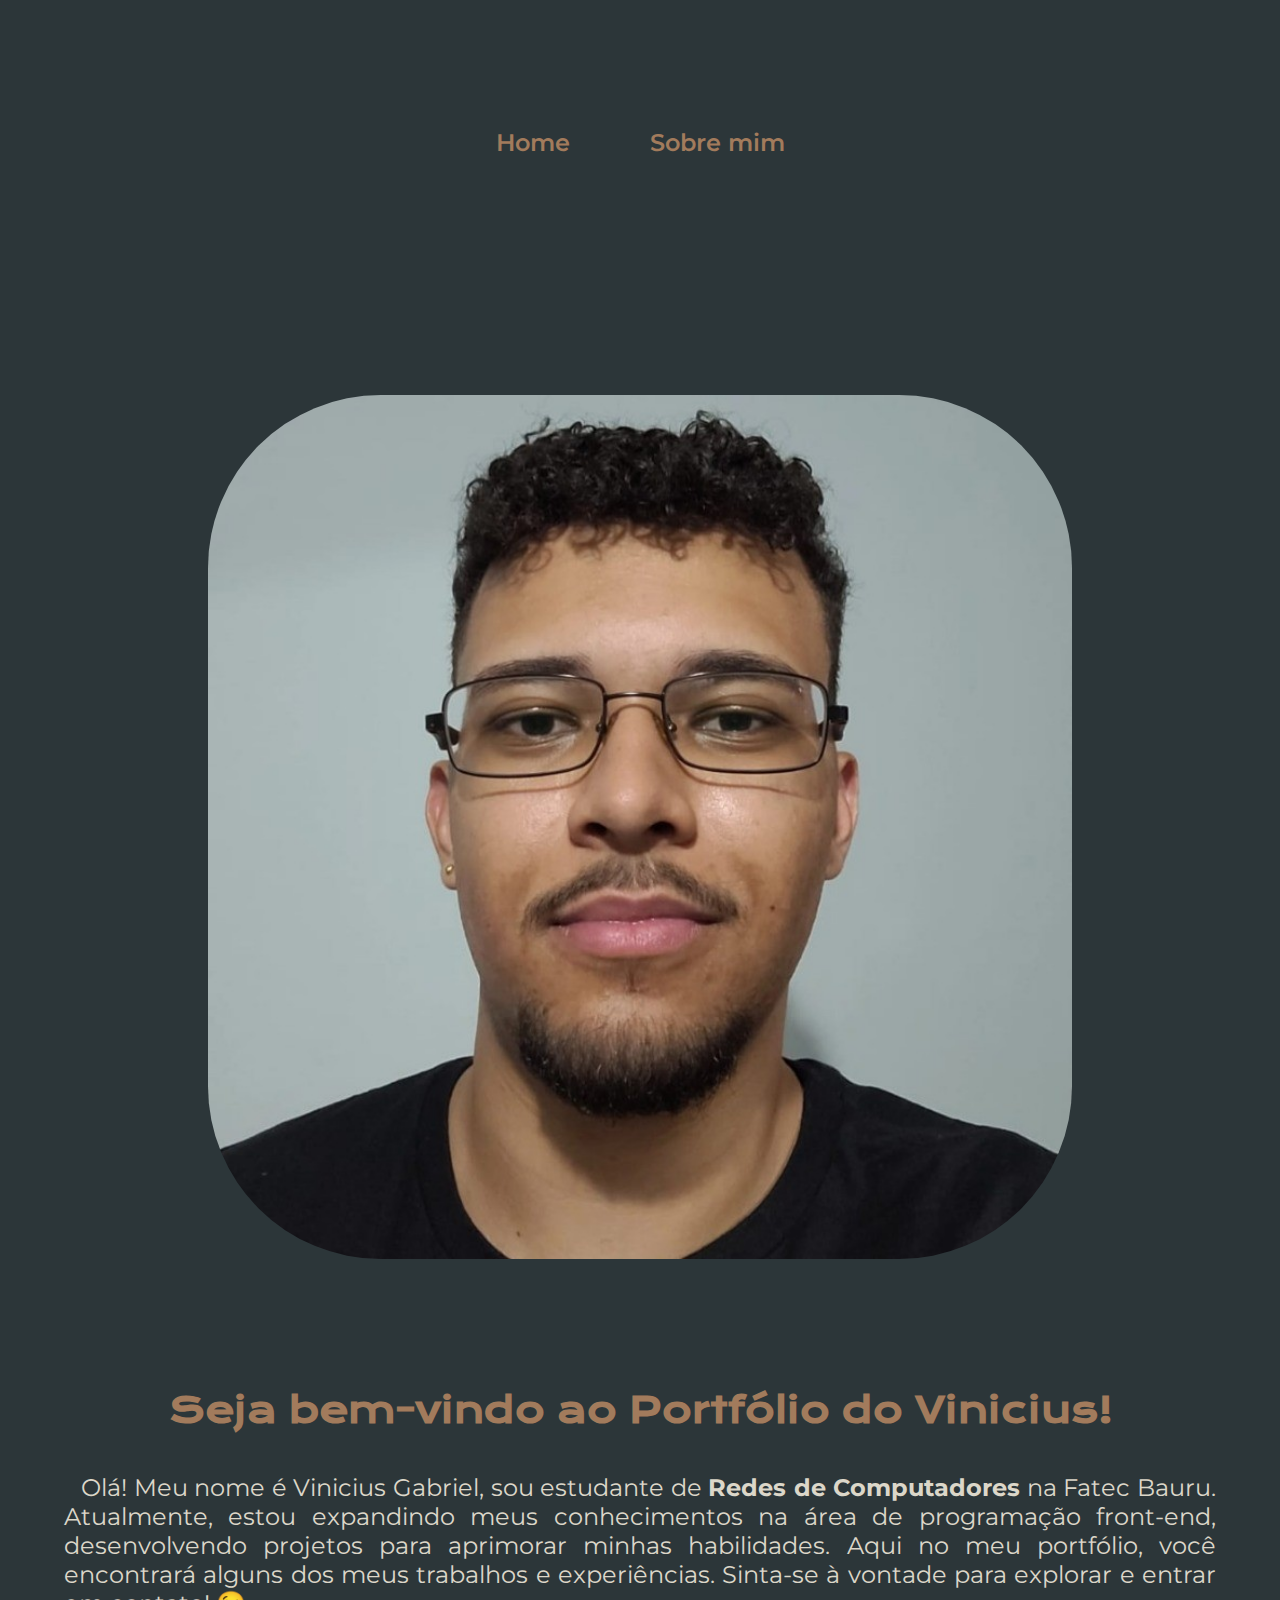
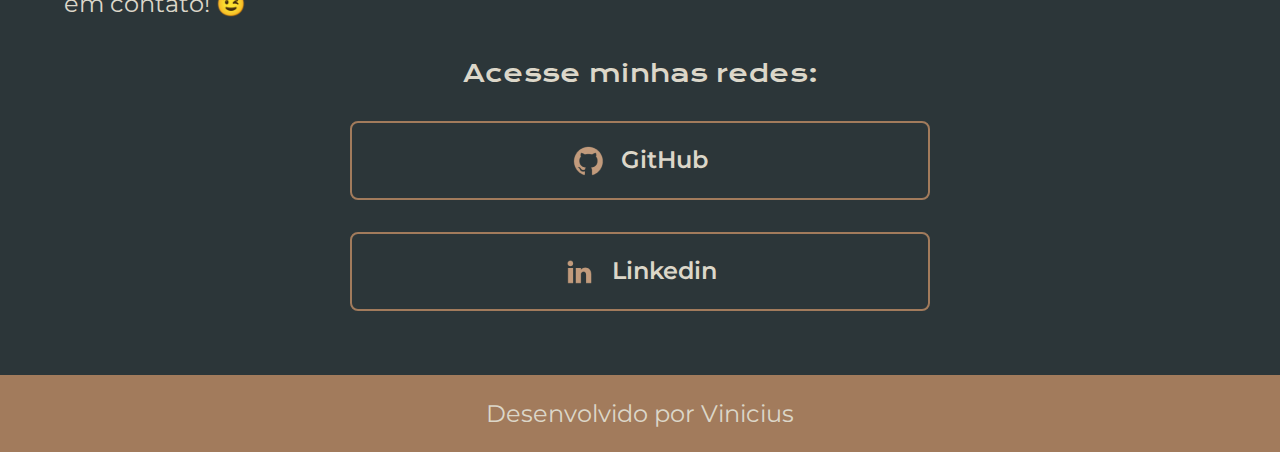
<file: index.html>
<!DOCTYPE html>
<html lang="pt-br">
<head>
    <meta charset="UTF-8">
    <meta name="viewport" content="width=device-width, initial-scale=1.0">
    <title>Portfólio de Vinicius Gabriel</title>
    <link rel="stylesheet" href="./styles/style.css">
</head>
<body>
    <header class="cabecalho">
        <nav class="cabecalho__menu">
            <a class="cabecalho__menu__link" href="index.html">Home</a>
            <a class="cabecalho__menu__link" href="about.html">Sobre mim</a>
        </nav>
    </header>
    <main class="apresentacao">
        <section class="apresentacao__conteudo">
            <h1 class="apresentacao__conteudo__titulo">Seja bem-vindo ao <strong class=".titulo-destaque">Portfólio do Vinicius!</strong></h1>
            <p class="apresentacao__conteudo__texto">Olá! Meu nome é Vinicius Gabriel, sou estudante de <strong>Redes de Computadores</strong> na Fatec Bauru. Atualmente, estou expandindo meus conhecimentos na área de programação front-end, desenvolvendo projetos para aprimorar minhas habilidades. Aqui no meu portfólio, você encontrará alguns dos meus trabalhos e experiências. Sinta-se à vontade para explorar e entrar em contato! 😉</p>
            <div class="apresentacao__links">
                <h2 class="apresentacao__links__subtitulo">Acesse minhas redes:</h2>
                <a class="apresentacao__links__navegacao" href="https://github.com/Vinicius-GabrieI">
                    <img src="./assets/github.png">GitHub</a>
                <a class="apresentacao__links__navegacao" href="https://www.linkedin.com/in/vinicius-silva-26aa0a18b/">
                    <img src="./assets/linkedin.png"> Linkedin</a>
            </div>
        </section>
            <img class="apresentacao__imagem" src="./assets/vinicius.jpg" alt="Foto de Vinicius Gabriel">
    </main>
    <footer class="rodape">
        <p>Desenvolvido por Vinicius</p>
    </footer>
</body>
</html>
</file>
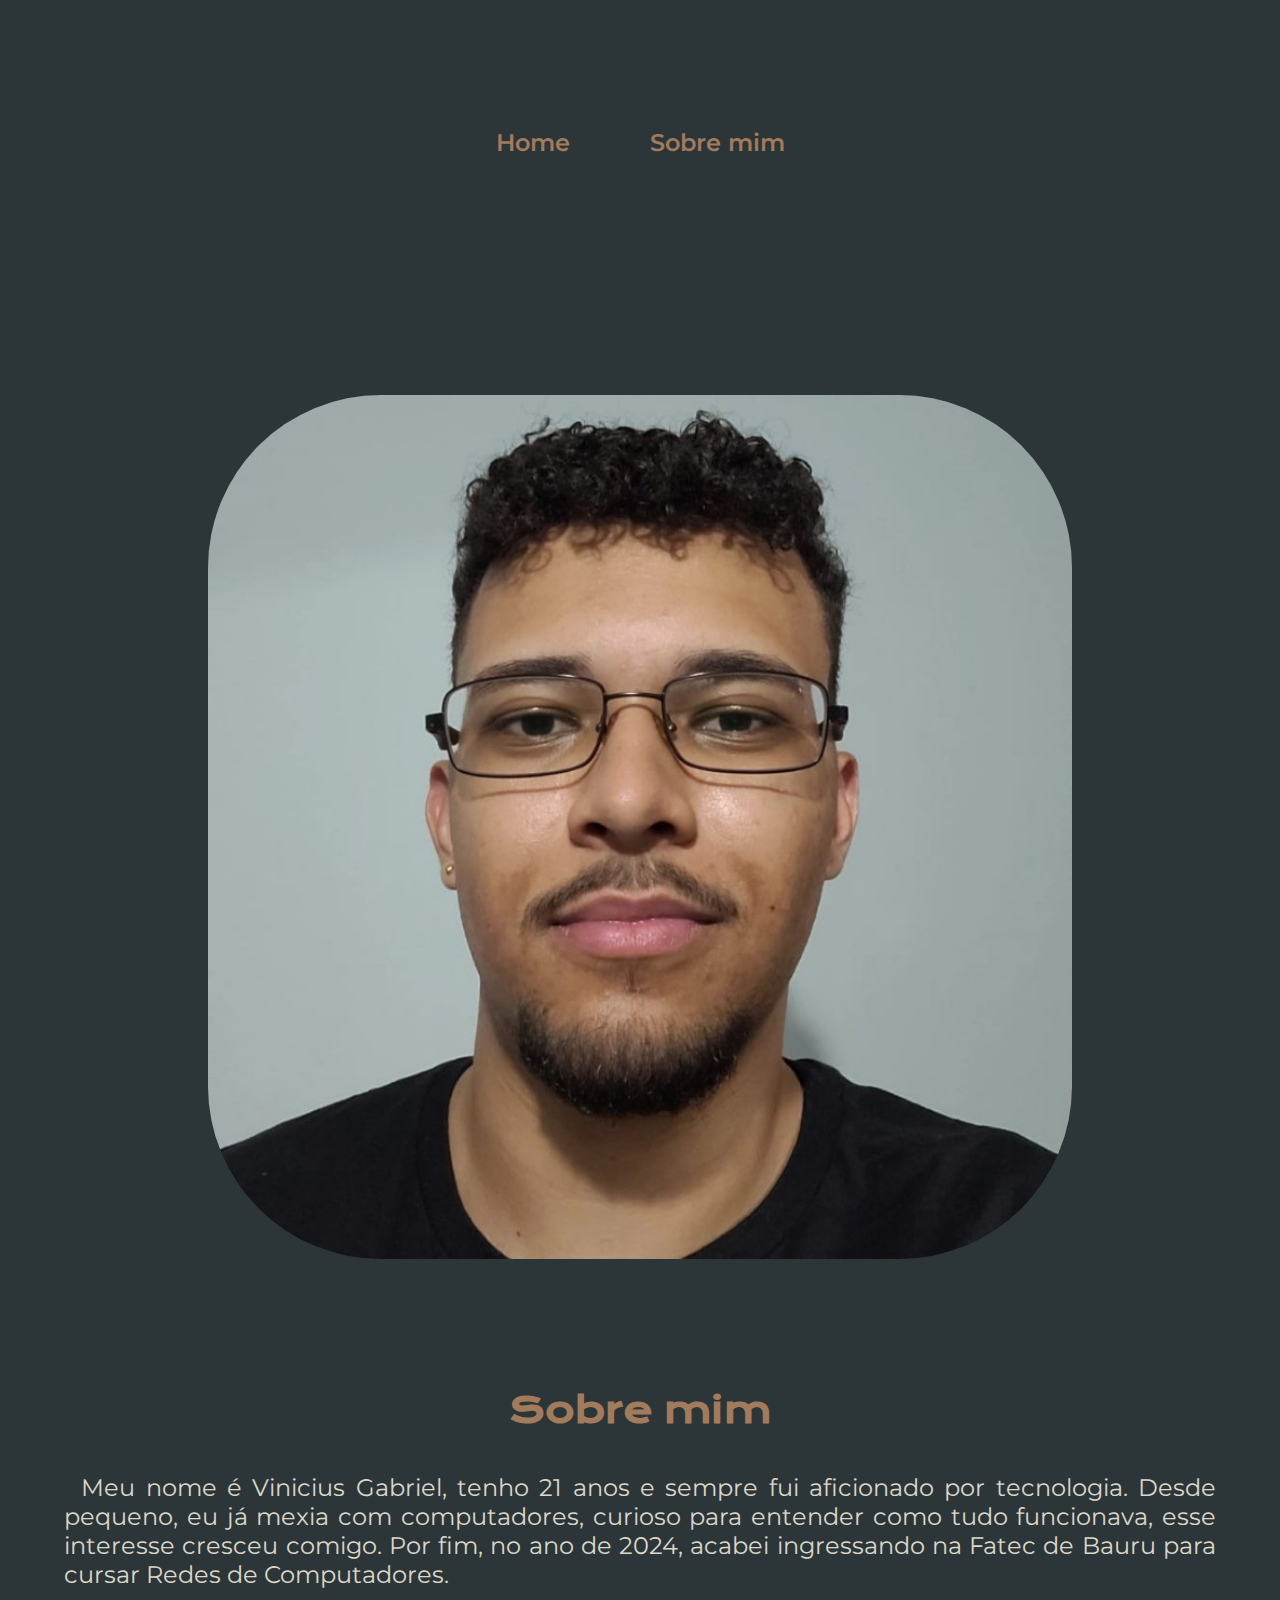
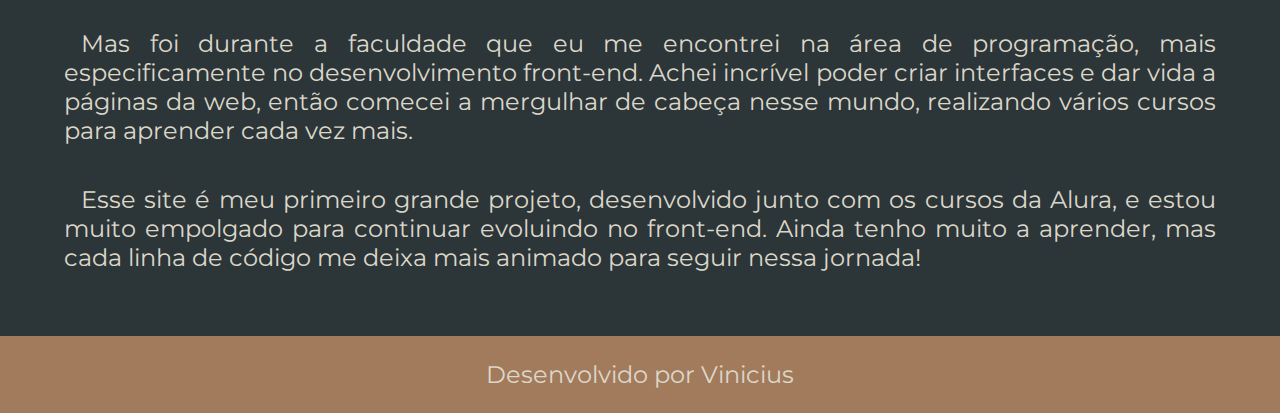
<file: about.html>
<!DOCTYPE html>
<html lang="pt-br">
<head>
    <meta charset="UTF-8">
    <meta name="viewport" content="width=device-width, initial-scale=1.0">
    <title>Sobre mim</title>
    <link rel="stylesheet" href="./styles/style.css">
</head>
<body>
    <header class="cabecalho">
        <nav class="cabecalho__menu">
            <a class="cabecalho__menu__link" href="index.html">Home</a>
            <a class="cabecalho__menu__link" href="about.html">Sobre mim</a>
        </nav>
    </header>
    <main class="apresentacao">
        <section class="apresentacao__conteudo">
            <h1 class="apresentacao__conteudo__titulo"><strong class=".titulo-destaque">Sobre mim</strong></h1>
            <p class="apresentacao__conteudo__texto">Meu nome é Vinicius Gabriel, tenho 21 anos e sempre fui aficionado por tecnologia. Desde pequeno, eu já mexia com computadores, curioso para entender como tudo funcionava, esse interesse cresceu comigo. Por fim, no ano de 2024, acabei ingressando na Fatec de Bauru para cursar Redes de Computadores.</p>
            <p class="apresentacao__conteudo__texto">Mas foi durante a faculdade que eu me encontrei na área de programação, mais especificamente no desenvolvimento front-end. Achei incrível poder criar interfaces e dar vida a páginas da web, então comecei a mergulhar de cabeça nesse mundo, realizando vários cursos para aprender cada vez mais.</p>
            <p class="apresentacao__conteudo__texto">Esse site é meu primeiro grande projeto, desenvolvido junto com os cursos da Alura, e estou muito empolgado para continuar evoluindo no front-end. Ainda tenho muito a aprender, mas cada linha de código me deixa mais animado para seguir nessa jornada!
            </p>
        </section>
        <img class="apresentacao__imagem" src="./assets/vinicius.jpg" alt="Foto de Vinicius Gabriel">
    </main>
    <footer class="rodape">
        <p>Desenvolvido por Vinicius</p>
    </footer>
</body>
</html>
</file>
<file: styles/style.css>
@import url('https://fonts.googleapis.com/css2?family=Krona+One&family=Montserrat:wght@400;600&display=swap');

:root{
    --cor-primaria: #2C3639;
    --cor-secundaria: #DCD7C9;
    --cor-terciaria: #A27B5C;
    --cor-hover: #3F4E4F;

    --fonte-primaria: "Krona One", sans-serif;
    --fonte-secundaria: "Montserrat", sans-serif;
}

* {
    margin: 0;
    padding: 0;
}

body{
    width: 100%;
    box-sizing: border-box;
    background-color: var(--cor-primaria);
    color: var(--cor-secundaria);
}

.cabecalho{
    padding: 2% 0% 0% 15%;
}

.cabecalho__menu{
    display: flex;
    gap: 80px;
}

.cabecalho__menu__link{
    font-family: var(--fonte-secundaria);
    font-weight: 600;
    font-size: 1.5rem;
    color: var(--cor-terciaria);
    text-decoration: none;
}

.apresentacao{
    padding: 5% 15%;
    display: flex;
    align-items: center;
    justify-content: space-between;
    gap: 5.125rem;
}

.apresentacao__conteudo{
    width: 50%;
    display: flex;
    flex-direction: column;
    gap: 40px;
}

.apresentacao__conteudo__titulo{
    font-size: 2.25rem;
    font-family: var(--fonte-primaria);
    text-align: center;
    color: var(--cor-terciaria);
}

.titulo-destaque{
    color: var(--cor-terciaria);
}

.apresentacao__conteudo__texto{
    font-size: 1.5rem;
    font-family: var(--fonte-secundaria);
    text-align: justify;
    text-indent: 1.5%;
}

.apresentacao__links{
    display: flex;
    flex-direction: column;
    justify-content: space-between;
    align-items: center;
    gap: 32px;
}

.apresentacao__links__subtitulo{
    font-family: var(--fonte-primaria);
    font-weight: 400;
    font-size: 1.5rem;
}

.apresentacao__links__navegacao{
    display: flex;
    justify-content: center;
    gap: 16px;
    width: 50%;
    text-align: center;
    border: 2px solid var(--cor-terciaria);
    border-radius: 8px;
    font-size: 1.5rem;
    font-weight: 600;
    padding: 21.5px 0;
    margin: 0px 10px;
    text-decoration: none;
    color: var(--cor-secundaria);
    font-family: var(--fonte-secundaria);
}

.apresentacao__links__navegacao:hover{
    background-color: var(--cor-hover);
}

.apresentacao__imagem{
    margin: 4%;
    border-radius: 20%;
    width: 45%;
    height: auto;
}

.rodape{
    color: var(--cor-primária);
    background-color: var(--cor-terciaria);
    padding: 24px;
    text-align: center;
    font-family: var(--fonte-secundaria);
    font-size: 1.5rem;
    font-weight: 400;
}

@media (max-width: 1400px){
    .cabecalho {
        padding: 10%;
    }

    .cabecalho__menu {
        justify-content: center;
    }

    .apresentacao{
        flex-direction: column-reverse;
        padding: 5%;
    }

    .apresentacao__conteudo{
        width: auto;
    }

    .apresentacao__imagem{
        width: 75%;
        height: auto;
    }
}
</file>
